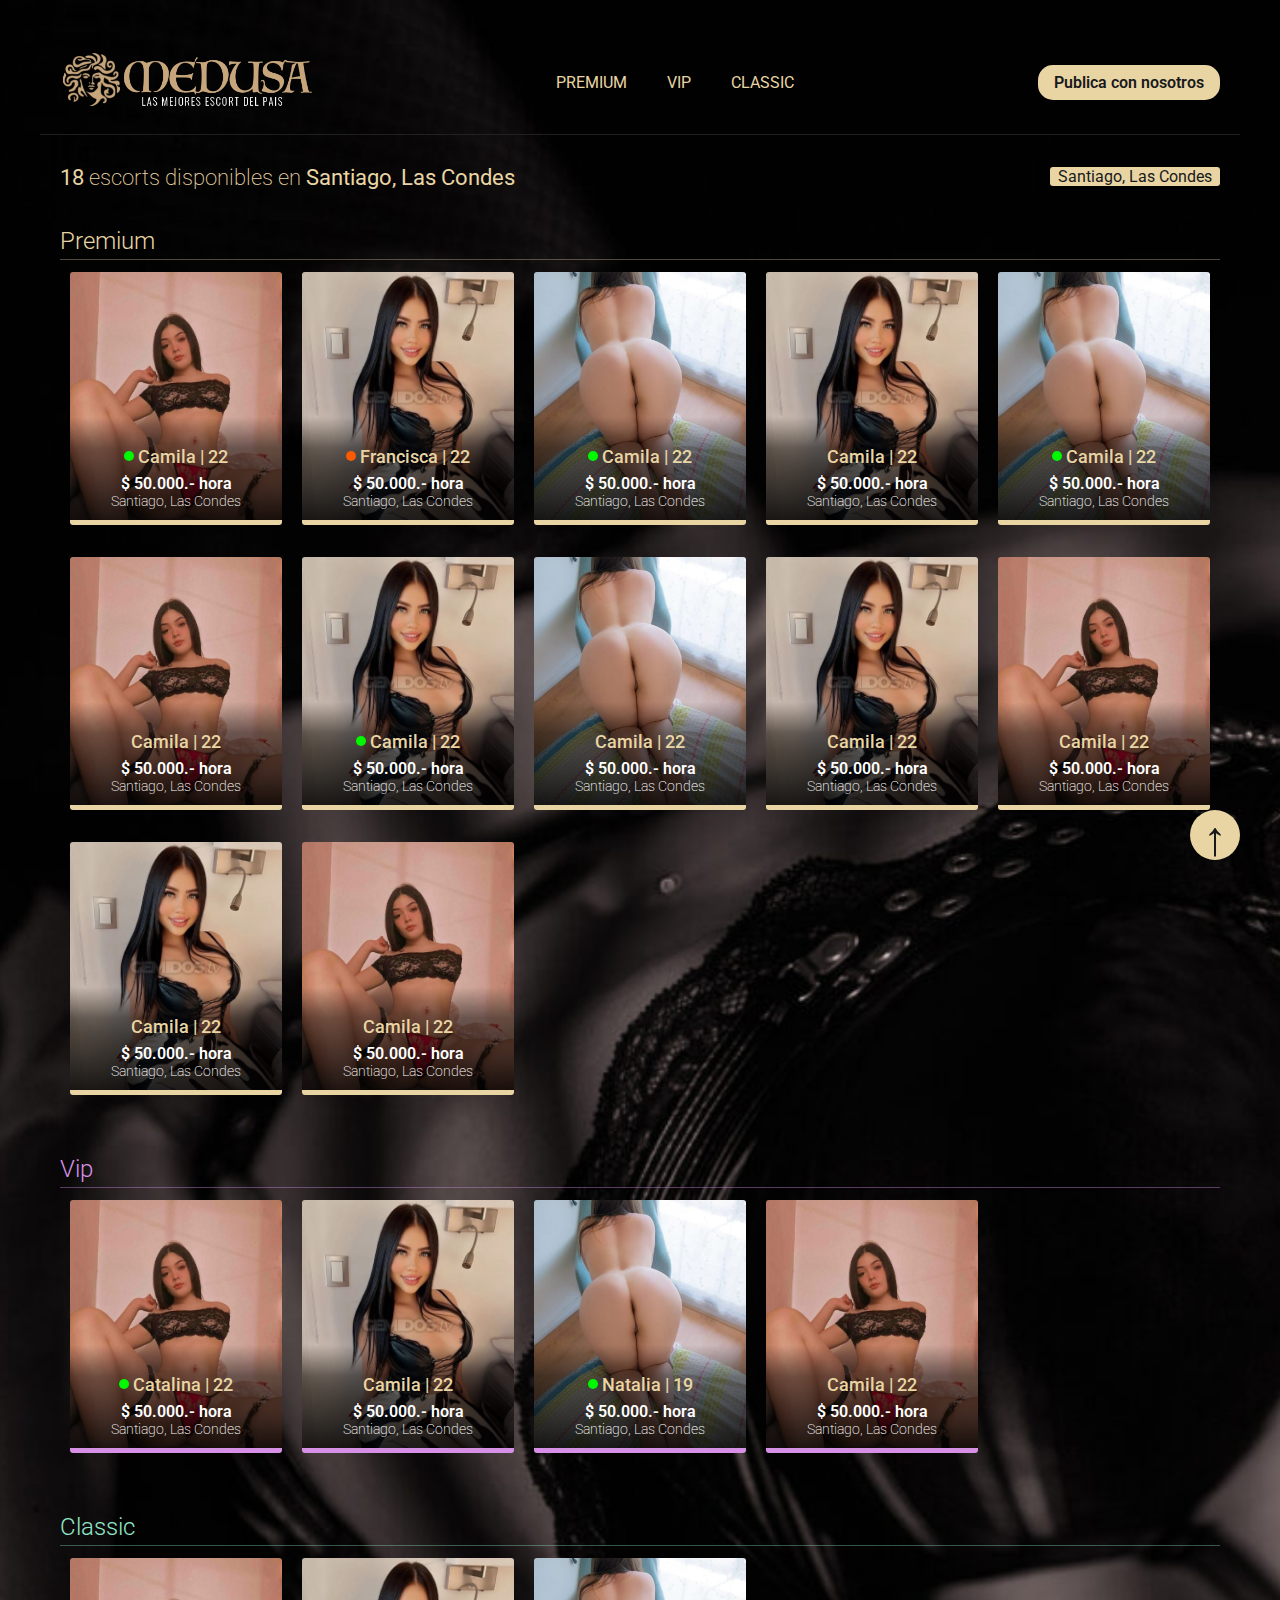
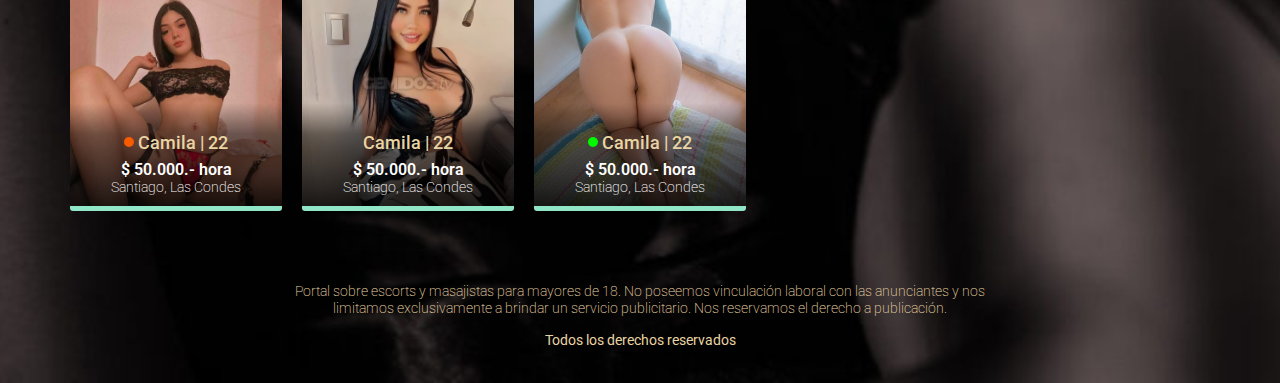
<file: index.html>
<!DOCTYPE html>
<html lang="en">
<head>
    <meta charset="UTF-8">
    <meta name="viewport" content="width=device-width, initial-scale=1.0">
    <link rel="preconnect" href="https://fonts.googleapis.com">
    <link rel="preconnect" href="https://fonts.gstatic.com" crossorigin>
    <link href="https://fonts.googleapis.com/css2?family=Roboto:ital,wght@0,100;0,300;0,400;0,500;0,700;0,900;1,100;1,300;1,400;1,500;1,700;1,900&display=swap" rel="stylesheet">
    <link rel="stylesheet" href="css/style.css">
    <link rel="stylesheet" href="css/media.css">
    <title>Medusa Escort - El mejor portal de Escort de Chile</title>
</head>
<body>
    <div class="header">
        <a href="index.html" title="home" name="home"><img src="img/logo.png" alt="medusa" class="logo"></a>
        <ul class="menu">
            <li><a href="#premium">Premium</a></li>
            <li><a href="#vip">Vip</a></li>
            <li><a href="#classic">Classic</a></li>
        </ul>
        <ul>
            <li><a href="#" class="anuncio">Publica con nosotros</a></li>
        </ul>
    </div>
    <a href="#home" class="top">↑</a>
    <div class="content">
        <div class="content-top">
            <h1><span>18</span> escorts disponibles en <span>Santiago, Las Condes</span></h1>
            <div class="filter">
                <a href="#"><span>Santiago, Las Condes</span></a>
            </div>
        </div>
        <div class="premium">
            <h2>Premium <a name="premium"></a></h2>
            <ul class="escort">
                <li>
                    <a href="ficha.html" class="card">
                        <div class="picture">
                            <img src="img/demo-1.jpg" alt="">
                        </div>
                        <div class="info-card">
                            <h3><span class="active"></span> Camila | 22</h3>
                            <p>$ 50.000.- hora</p>
                            <p>Santiago, Las Condes</p>
                        </div>
                    </a>
                </li>
                <li>
                    <a href="ficha.html" class="card">
                        <div class="picture">
                            <img src="img/demo-2.jpg" alt="">
                        </div>
                        <div class="info-card">
                            <h3><span class="pronto"></span> Francisca | 22</h3>
                            <p>$ 50.000.- hora</p>
                            <p>Santiago, Las Condes</p>
                        </div>
                    </a>
                </li>
                <li>
                    <a href="ficha.html" class="card">
                        <div class="picture">
                            <img src="img/demo-3.jpg" alt="">
                        </div>
                        <div class="info-card">
                            <h3><span class="active"></span> Camila | 22</h3>
                            <p>$ 50.000.- hora</p>
                            <p>Santiago, Las Condes</p>
                        </div>
                    </a>
                </li>
                <li>
                    <a href="ficha.html" class="card">
                        <div class="picture">
                            <img src="img/demo-2.jpg" alt="">
                        </div>
                        <div class="info-card">
                            <h3>Camila | 22</h3>
                            <p>$ 50.000.- hora</p>
                            <p>Santiago, Las Condes</p>
                        </div>
                    </a>
                </li>
                <li>
                    <a href="ficha.html" class="card">
                        <div class="picture">
                            <img src="img/demo-3.jpg" alt="">
                        </div>
                        <div class="info-card">
                            <h3><span class="active"></span> Camila | 22</h3>
                            <p>$ 50.000.- hora</p>
                            <p>Santiago, Las Condes</p>
                        </div>
                    </a>
                </li>
                <li>
                    <a href="ficha.html" class="card">
                        <div class="picture">
                            <img src="img/demo-1.jpg" alt="">
                        </div>
                        <div class="info-card">
                            <h3>Camila | 22</h3>
                            <p>$ 50.000.- hora</p>
                            <p>Santiago, Las Condes</p>
                        </div>
                    </a>
                </li>
                <li>
                    <a href="ficha.html" class="card">
                        <div class="picture">
                            <img src="img/demo-2.jpg" alt="">
                        </div>
                        <div class="info-card">
                            <h3><span class="active"></span> Camila | 22</h3>
                            <p>$ 50.000.- hora</p>
                            <p>Santiago, Las Condes</p>
                        </div>
                    </a>
                </li>
                <li>
                    <a href="ficha.html" class="card">
                        <div class="picture">
                            <img src="img/demo-3.jpg" alt="">
                        </div>
                        <div class="info-card">
                            <h3>Camila | 22</h3>
                            <p>$ 50.000.- hora</p>
                            <p>Santiago, Las Condes</p>
                        </div>
                    </a>
                </li>
                <li>
                    <a href="ficha.html" class="card">
                        <div class="picture">
                            <img src="img/demo-2.jpg" alt="">
                        </div>
                        <div class="info-card">
                            <h3>Camila | 22</h3>
                            <p>$ 50.000.- hora</p>
                            <p>Santiago, Las Condes</p>
                        </div>
                    </a>
                </li>
                <li>
                    <a href="ficha.html" class="card">
                        <div class="picture">
                            <img src="img/demo-1.jpg" alt="">
                        </div>
                        <div class="info-card">
                            <h3>Camila | 22</h3>
                            <p>$ 50.000.- hora</p>
                            <p>Santiago, Las Condes</p>
                        </div>
                    </a>
                </li>
                <li>
                    <a href="ficha.html" class="card">
                        <div class="picture">
                            <img src="img/demo-2.jpg" alt="">
                        </div>
                        <div class="info-card">
                            <h3>Camila | 22</h3>
                            <p>$ 50.000.- hora</p>
                            <p>Santiago, Las Condes</p>
                        </div>
                    </a>
                </li>
                <li>
                    <a href="ficha.html" class="card">
                        <div class="picture">
                            <img src="img/demo-1.jpg" alt="">
                        </div>
                        <div class="info-card">
                            <h3>Camila | 22</h3>
                            <p>$ 50.000.- hora</p>
                            <p>Santiago, Las Condes</p>
                        </div>
                    </a>
                </li>                
            </ul>            
        </div>
        <div class="vip">
            <h2>Vip <a name="vip"></a></h2>
            <ul class="escort">
                <li>
                    <a href="ficha.html" class="card">
                        <div class="picture">
                            <img src="img/demo-1.jpg" alt="">
                        </div>
                        <div class="info-card">
                            <h3><span class="active"></span> Catalina | 22</h3>
                            <p>$ 50.000.- hora</p>
                            <p>Santiago, Las Condes</p>
                        </div>
                    </a>
                </li>
                <li>
                    <a href="ficha.html" class="card">
                        <div class="picture">
                            <img src="img/demo-2.jpg" alt="">
                        </div>
                        <div class="info-card">
                            <h3>Camila | 22</h3>
                            <p>$ 50.000.- hora</p>
                            <p>Santiago, Las Condes</p>
                        </div>
                    </a>
                </li>
                <li>
                    <a href="ficha.html" class="card">
                        <div class="picture">
                            <img src="img/demo-3.jpg" alt="">
                        </div>
                        <div class="info-card">
                            <h3><span class="active"></span> Natalia | 19</h3>
                            <p>$ 50.000.- hora</p>
                            <p>Santiago, Las Condes</p>
                        </div>
                    </a>
                </li>
                <li>
                    <a href="ficha.html" class="card">
                        <div class="picture">
                            <img src="img/demo-1.jpg" alt="">
                        </div>
                        <div class="info-card">
                            <h3>Camila | 22</h3>
                            <p>$ 50.000.- hora</p>
                            <p>Santiago, Las Condes</p>
                        </div>
                    </a>
                </li>
            </ul>
        </div>
        <div class="classic">
            <h2>Classic <a name="classic"></a></h2>
            <ul class="escort">
                <li>
                    <a href="ficha.html" class="card">
                        <div class="picture">
                            <img src="img/demo-1.jpg" alt="">
                        </div>
                        <div class="info-card">
                            <h3><span class="pronto"></span> Camila | 22</h3>
                            <p>$ 50.000.- hora</p>
                            <p>Santiago, Las Condes</p>
                        </div>
                    </a>
                </li>
                <li>
                    <a href="ficha.html" class="card">
                        <div class="picture">
                            <img src="img/demo-2.jpg" alt="">
                        </div>
                        <div class="info-card">
                            <h3>Camila | 22</h3>
                            <p>$ 50.000.- hora</p>
                            <p>Santiago, Las Condes</p>
                        </div>
                    </a>
                </li>
                <li>
                    <a href="ficha.html" class="card">
                        <div class="picture">
                            <img src="img/demo-3.jpg" alt="">
                        </div>
                        <div class="info-card">
                            <h3><span class="active"></span> Camila | 22</h3>
                            <p>$ 50.000.- hora</p>
                            <p>Santiago, Las Condes</p>
                        </div>
                    </a>
                </li>
            </ul>
        </div>
    </div>
    <div class="footer">
        <p>Portal sobre escorts y masajistas para mayores de 18. No poseemos vinculación laboral con las anunciantes y nos limitamos exclusivamente a brindar un servicio publicitario. Nos reservamos el derecho a publicación.</p>
        <p class="bold">Todos los derechos reservados</p>
    </div>
</body>
</html>
</file>
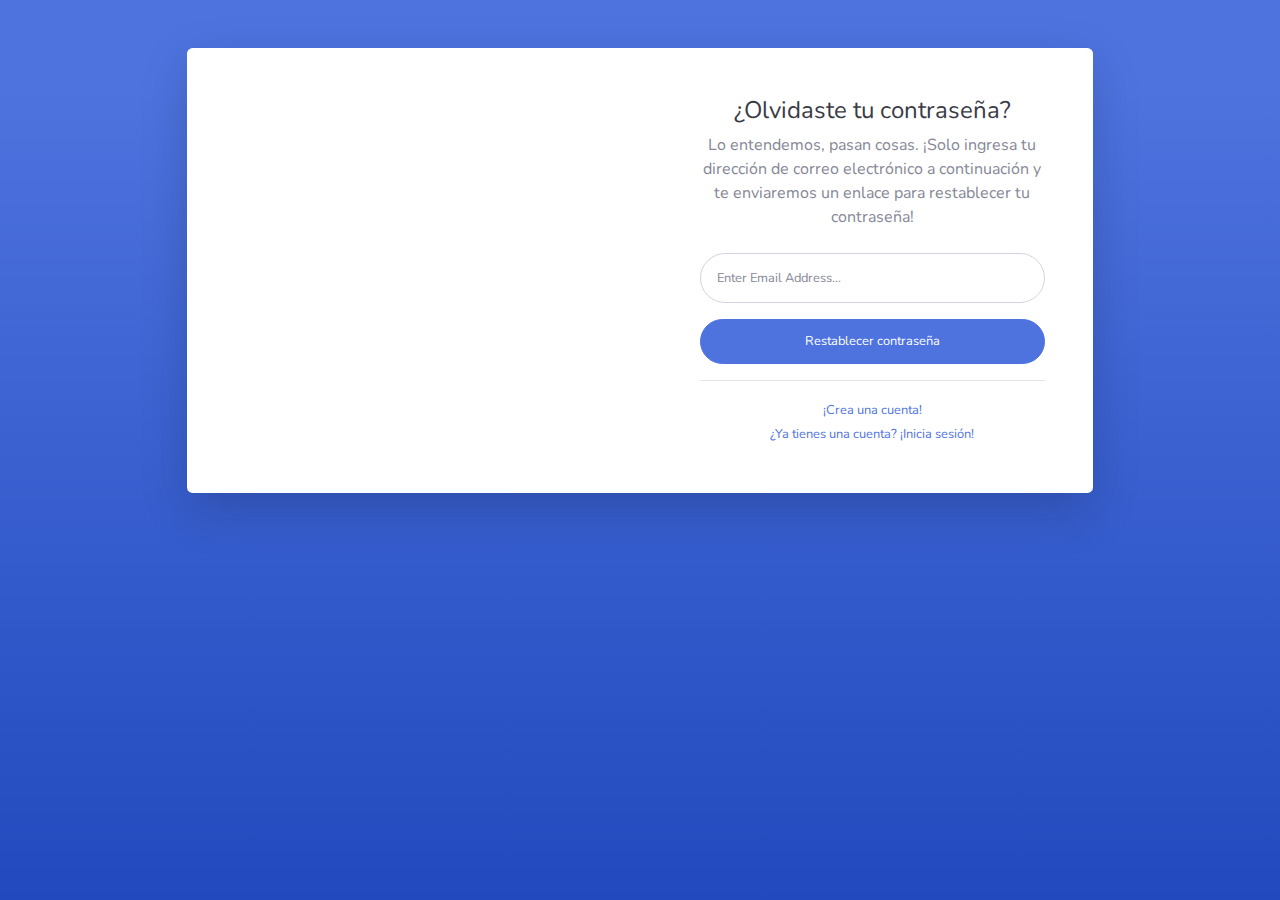
<file: admin/forgot-password.html>
<!DOCTYPE html>
<html lang="en">

<head>

    <meta charset="utf-8">
    <meta http-equiv="X-UA-Compatible" content="IE=edge">
    <meta name="viewport" content="width=device-width, initial-scale=1, shrink-to-fit=no">
    <meta name="description" content="">
    <meta name="author" content="">

    <title>SB Admin 2 - Forgot Password</title>

    <!-- Custom fonts for this template-->
    <link href="vendor/fontawesome-free/css/all.min.css" rel="stylesheet" type="text/css">
    <link
        href="https://fonts.googleapis.com/css?family=Nunito:200,200i,300,300i,400,400i,600,600i,700,700i,800,800i,900,900i"
        rel="stylesheet">

    <!-- Custom styles for this template-->
    <link href="css/sb-admin-2.min.css" rel="stylesheet">

</head>

<body class="bg-gradient-primary">

    <div class="container">

        <!-- Outer Row -->
        <div class="row justify-content-center">

            <div class="col-xl-10 col-lg-12 col-md-9">

                <div class="card o-hidden border-0 shadow-lg my-5">
                    <div class="card-body p-0">
                        <!-- Nested Row within Card Body -->
                        <div class="row">
                            <div class="col-lg-6 d-none d-lg-block bg-password-image"></div>
                            <div class="col-lg-6">
                                <div class="p-5">
                                    <div class="text-center">
                                        <h1 class="h4 text-gray-900 mb-2">¿Olvidaste tu contraseña?</h1>
                                        <p class="mb-4">Lo entendemos, pasan cosas. ¡Solo ingresa tu dirección de correo electrónico a continuación y te enviaremos un enlace para restablecer tu contraseña!</p>
                                    </div>
                                    <form class="user">
                                        <div class="form-group">
                                            <input type="email" class="form-control form-control-user"
                                                id="exampleInputEmail" aria-describedby="emailHelp" name="correo"
                                                placeholder="Enter Email Address...">
                                        </div>
                                        <a href="login.php" class="btn btn-primary btn-user btn-block">
                                            Restablecer contraseña
                                        </a>
                                    </form>
                                    <hr>
                                    <div class="text-center">
                                        <a class="small" href="register.html">¡Crea una cuenta!</a>
                                    </div>
                                    <div class="text-center">
                                        <a class="small" href="login.php">¿Ya tienes una cuenta? ¡Inicia sesión!</a>
                                    </div>
                                </div>
                            </div>
                        </div>
                    </div>
                </div>

            </div>

        </div>

    </div>

    <!-- Bootstrap core JavaScript-->
    <script src="vendor/jquery/jquery.min.js"></script>
    <script src="vendor/bootstrap/js/bootstrap.bundle.min.js"></script>

    <!-- Core plugin JavaScript-->
    <script src="vendor/jquery-easing/jquery.easing.min.js"></script>

    <!-- Custom scripts for all pages-->
    <script src="js/sb-admin-2.min.js"></script>

</body>

</html>
</file>
<file: css/style.css>
* {
    color: #fff;
    font-family: "Roboto", Arial, Helvetica, sans-serif;
    list-style: none;
    text-decoration: none;
    outline: none;
    padding: 0;
    margin: 0;
    box-sizing: border-box;
}

html {
    scroll-behavior: smooth;
}

body {
    background: url(../img/bg.jpg) no-repeat center top #18191a;
    background-size: cover;
}

h1 {
    color: #E9D5A4;
    font-size: 1.4em;
    font-weight: 200;
}

h2 {
    color: #E9D5A4;
    font-size: 1.5em;
    font-weight: 300;
    margin: 1em 0 0.5em 0;
    line-height: 1.5em;
}

h3 {
    color: #E9D5A4;
    font-size: 1.1em;
    font-weight: 500;
    margin-bottom: .4em;
}

.header, .content, .footer {
    max-width: 1200px;
    padding: 20px;
    margin: 0 auto;
}

.header {
    padding-top: 50px;
    display: flex;
    justify-content: space-between;
    border-bottom: 1px solid #2e2e2ead;
    align-items: center;
}

.header .logo {
    height: 60px;
}

.header .menu {
    display: flex;
}

.header .menu a {
    padding: 10px 20px;
    text-transform: uppercase;
    color: #E9D5A4;
}

.header .menu a:hover {
    background-color: #E9D5A4;
    color: #18191a;
}

.header .anuncio {
    background-color: #E9D5A4;
    color: #18191a;
    border-radius: 15px;
    padding: .5em 1em;
    font-weight: 600;
}

.header .anuncio:hover {
    background-color: #18191a;
    color: #E9D5A4;
    transition: all .3s;
    outline: 1px solid #E9D5A4;
}

.content .escort {
    display: flex;
    flex-wrap: wrap;
}

.content .escort li {
    width: 20%;
    text-align: center;
    margin-bottom: 2em;
    display: flex;
    justify-content: center;
}

.content .escort li .card {
    display: flex;
    overflow: hidden;
    border-radius: 3px;
    width: calc(100% - 20px);
    flex-direction: column;
    outline: 1px solid transparent;
    transition: all .5s;
    justify-content: space-between;
}

.content .premium .escort li .card {
    border-bottom: 5px solid #E9D5A4;
}

.content .vip .escort li .card {
    border-bottom: 5px solid #D691E6;
}

.content .classic .escort li .card {
    border-bottom: 5px solid #91E6C8;
}

.content .premium .escort li:hover .card {
    outline-color: #E9D5A4;
}

.content .vip .escort li:hover .card {
    outline-color: #D691E6;
}

.content .classic .escort li:hover .card {
    outline-color: #91E6C8;
}

.premium h2 {
    color: #E9D5A4;
    border-bottom: 1px solid #e9d5a457;
}

.vip h2 {
    color: #D691E6;
    border-bottom: 1px solid #d691e665;
}

.classic h2 {
    color: #91E6C8;
    border-bottom: 1px solid #91e6c85d;
}

.top {
    position: fixed;
    right: 40px;
    bottom: 40px;
    display: block;
    width: 50px;
    height: 50px;
    border-radius: 50%;
    background-color: #E9D5A4;
    text-align: center;
    color: #18191a;
    font-size: 3em;
}

.content .escort li .card:hover .picture img {
    filter: grayscale(.5);
    transition: all .3s;
}

.content .escort li .card:hover .info-card {
    z-index: 1;
}

.info-card {
    background: linear-gradient(0deg, #000000d9 0%, #00000079 70%, transparent 100%);;
    padding-top: 30px;
    padding-bottom: 10px;
}

.info-card p {
    font-weight: 600;
}

.info-card p + p {
    font-weight: 200;
    font-size: .9em;
}

.active {
    display: inline-block;
    height: 10px;
    width: 10px;
    border-radius: 10px;
    background: #00f900;
    margin-bottom: 0.1em;
}

.pronto {
    display: inline-block;
    height: 10px;
    width: 10px;
    border-radius: 10px;
    background: #f95b00;
    margin-bottom: 0.1em;
}

.filter {
    color: #E9D5A4;
    padding: 10px 0;
    font-weight: 200;
}

.filter span {
    background-color: #E9D5A4;
    line-height: 1.5em;
    color: #18191a;
    padding: 0 .5em;
    margin-left: .5em;
    border-radius: 3px;
    font-weight: 400;
    white-space: nowrap;
}

.content-top {
    display: flex;
    justify-content: space-between;
    align-items: center;
}

.content-top h1 span {
    font-weight: 400;
    color: #E9D5A4;
}

.footer {
    text-align: center;
}

.footer p {
    font-size: .9em;
    color: #E9D5A4;
    font-weight: 200;
    text-align: center;
    max-width: 720px;
    margin: 0 auto;
    margin-bottom: 1em;
}

.footer .bold {
    font-weight: 400;
}

.picture {
    height: 250px;
    display: flex;
    justify-content: center;
}

.picture img {
    height: 100%;
    object-fit: cover;
    width: 100%;
}

.gallery {
    display: flex;
    flex-wrap: wrap;
    justify-content: center;
}

.gallery img {
    width: 100%;
    height: 300px;
    object-fit: cover;
    border-radius: 10px;
    margin-bottom: 1em;
    padding: 4px;
}

.breadcum {
    margin-bottom: 2em;
    color: #E9D5A4;
    font-size: 1em;
    font-family: "Roboto", Arial, Helvetica, sans-serif;
}

.data {
    display: flex;
}

.data img {
    width: 200px;
    height: 200px;
    object-fit: cover;
    border-radius: 50%;
    border: 5px solid #E9D5A4;
    margin-right: 3em;
}

.data img:hover {
    filter: saturate(.5);
}

.data h1 {
    margin-bottom: 1em;
    font-weight: 600;
    font-size: 1.5em;
}

.data h1 span {
    font-weight: 200;
    font-size: .7em;
}

.data .detail {
    margin-bottom: 2em;
}

.data p {
    margin-bottom: 1em;
}

.data p span {
    color: #E9D5A4;
    font-weight: 600;
}

.contact-escort {
    max-width: calc(100% - 400px);
}

.bold {
    font-weight: 600;
}
</file>
<file: css/media.css>
@media (min-width: 1024px) {
    .info-card {
        margin-top: -105px;
    }

}

@media (max-width: 1024px) {
    .header {
        padding: 20px;
    }

    .header ul {
        margin: 15px 0;
    }
}

@media (max-width: 768px) {
    .header {
        flex-direction: column;
    }

    .picture {
        height: 100px;
    }

    .picture img {
        height: 270px;
        object-fit: cover;
    }
}

@media (max-width: 550px) {
    .content .escort li {
        width: 50%;
    }

    .picture img {
        width: 100%;
        object-fit: fill;
        height: max-content;
    }
}

@media (max-width: 380px) {
    .content .escort li {
        width: 100%;
        height: 330px;
    }

    .content-top {
        flex-direction: column-reverse;
    }

    h1 {
        font-size: 1em;
    }
}

@media (max-width: 550px) {
    .gallery img {
        width: 100%;
        height: auto;
    }
}
</file>
